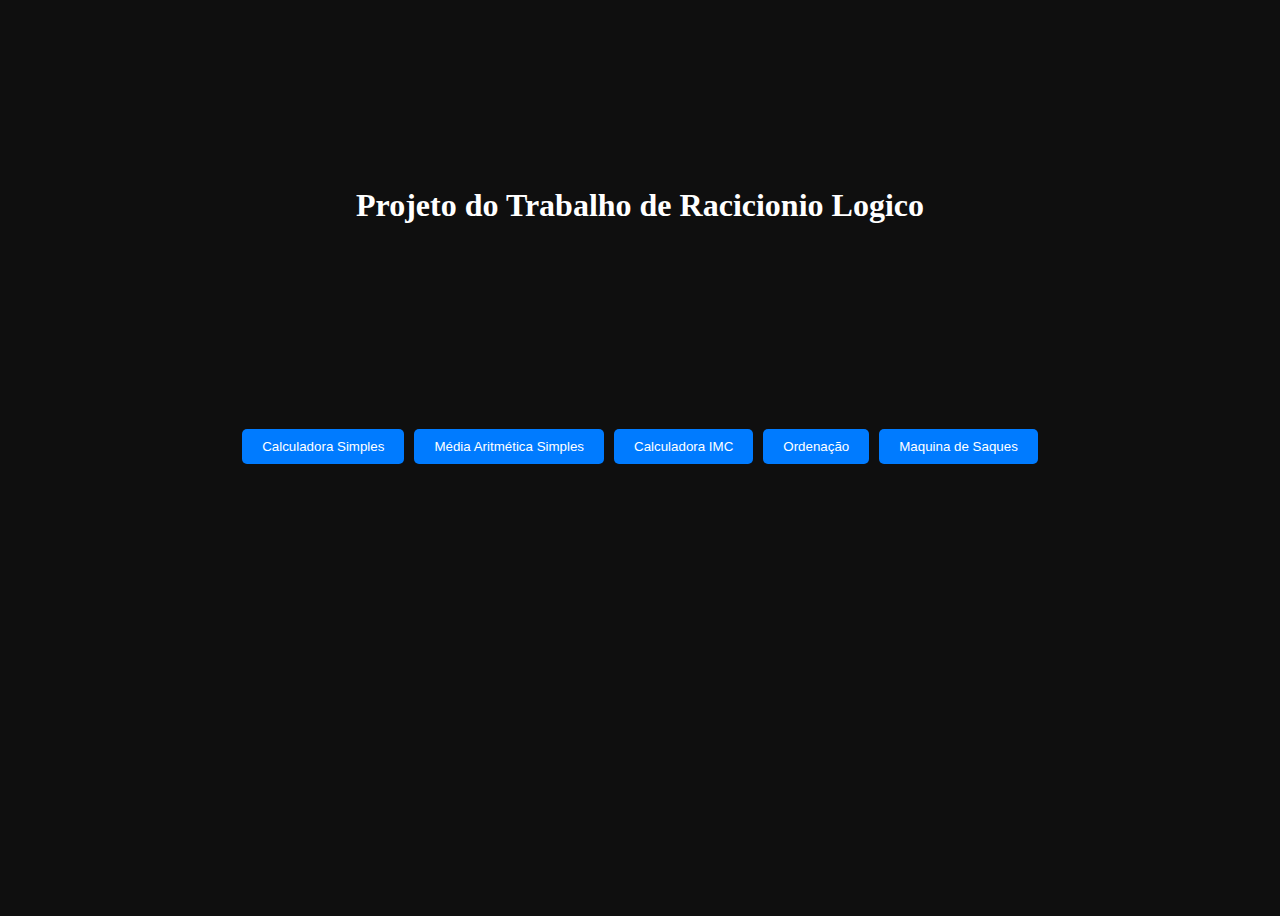
<file: index.html>
<!DOCTYPE html>
<html lang="en">
<head>
    <meta charset="UTF-8">
    <meta name="viewport" content="width=device-width, initial-scale=1.0">
    <title>Projeto Principal</title>
    <link rel="stylesheet" href="style.css">

</head>
<body>
        <div class="container-principal">
         <h1 id="titulo-principal">Projeto do Trabalho de Racicionio Logico</h1>
        
         <div class="container-botao">
             <button class="botao-padrao" onclick="abrirCalculadoraSimples()">Calculadora Simples</button>
             <button class="botao-padrao" onclick="abrirMediaAritmeticaSimples()">Média Aritmética Simples</button>
             <button class="botao-padrao" onclick="calculadoraIMC()">Calculadora IMC</button>
             <button class="botao-padrao" onclick="ordenacaoDeQuatroNumeros()">Ordenação </button>
             <button class="botao-padrao" onclick="maquina()">Maquina de Saques</button>
            </div>
        </div>
      
       <script type="text/javascript" src="app.js"> </script>
</body>
</html>
</file>
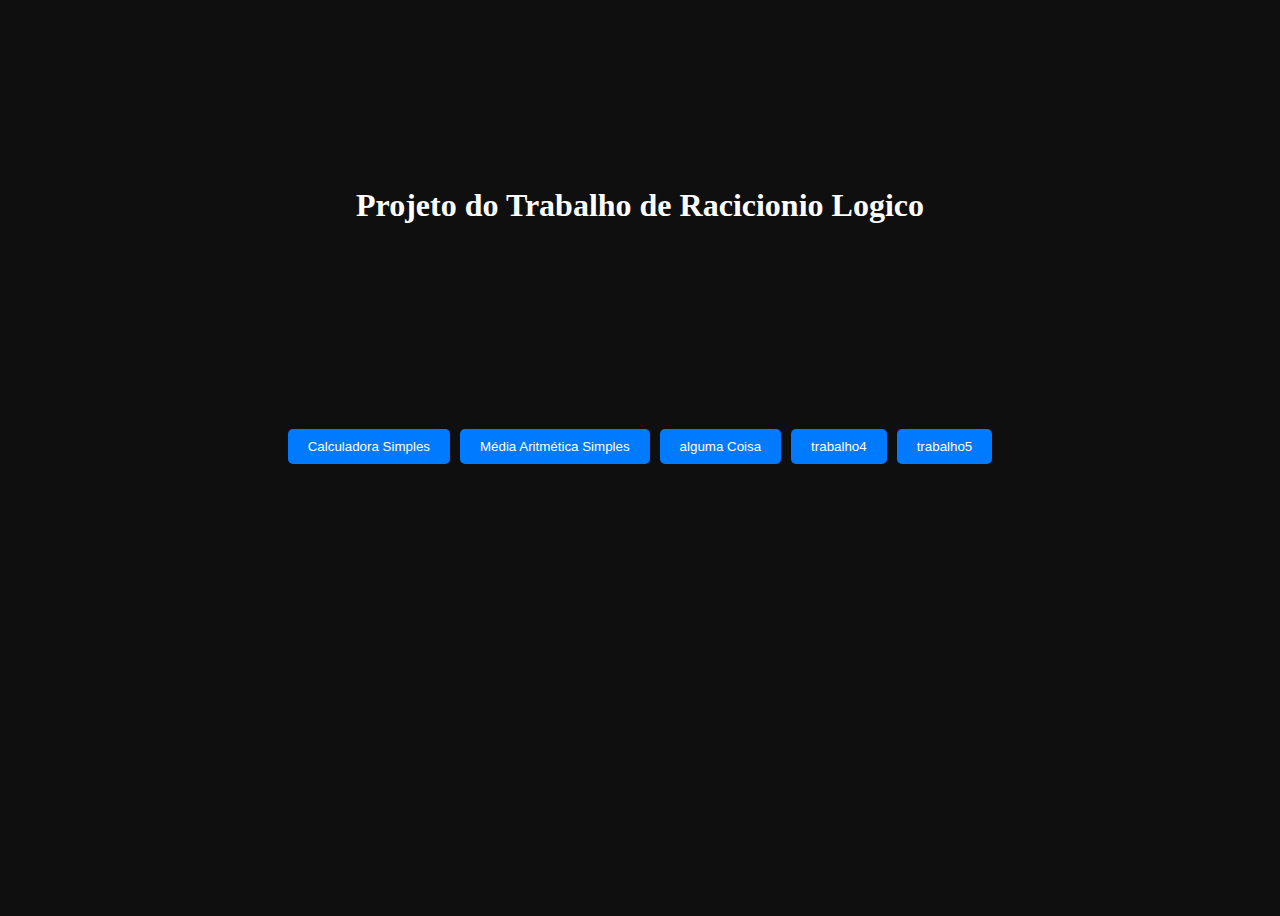
<file: Projeto Lógica ADS/index.html>
<!DOCTYPE html>
<html lang="en">
<head>
    <meta charset="UTF-8">
    <meta name="viewport" content="width=device-width, initial-scale=1.0">
    <title>Projeto Principal</title>
    <link rel="stylesheet" href="style.css">

</head>
<body>
        <div class="container-principal">
         <h1 id="titulo-principal">Projeto do Trabalho de Racicionio Logico</h1>
        
         <div class="container-botao">
             <button class="botao-padrao" onclick="abrirCalculadoraSimples()">Calculadora Simples</button>
             <button class="botao-padrao" onclick="abrirMediaAritmeticaSimples()">Média Aritmética Simples</button>
             <button class="botao-padrao">alguma Coisa</button>
             <button class="botao-padrao">trabalho4</button>
             <button class="botao-padrao">trabalho5</button>
            </div>
        </div>
      
       <script type="text/javascript" src="app.js"> </script>
</body>
</html>
</file>
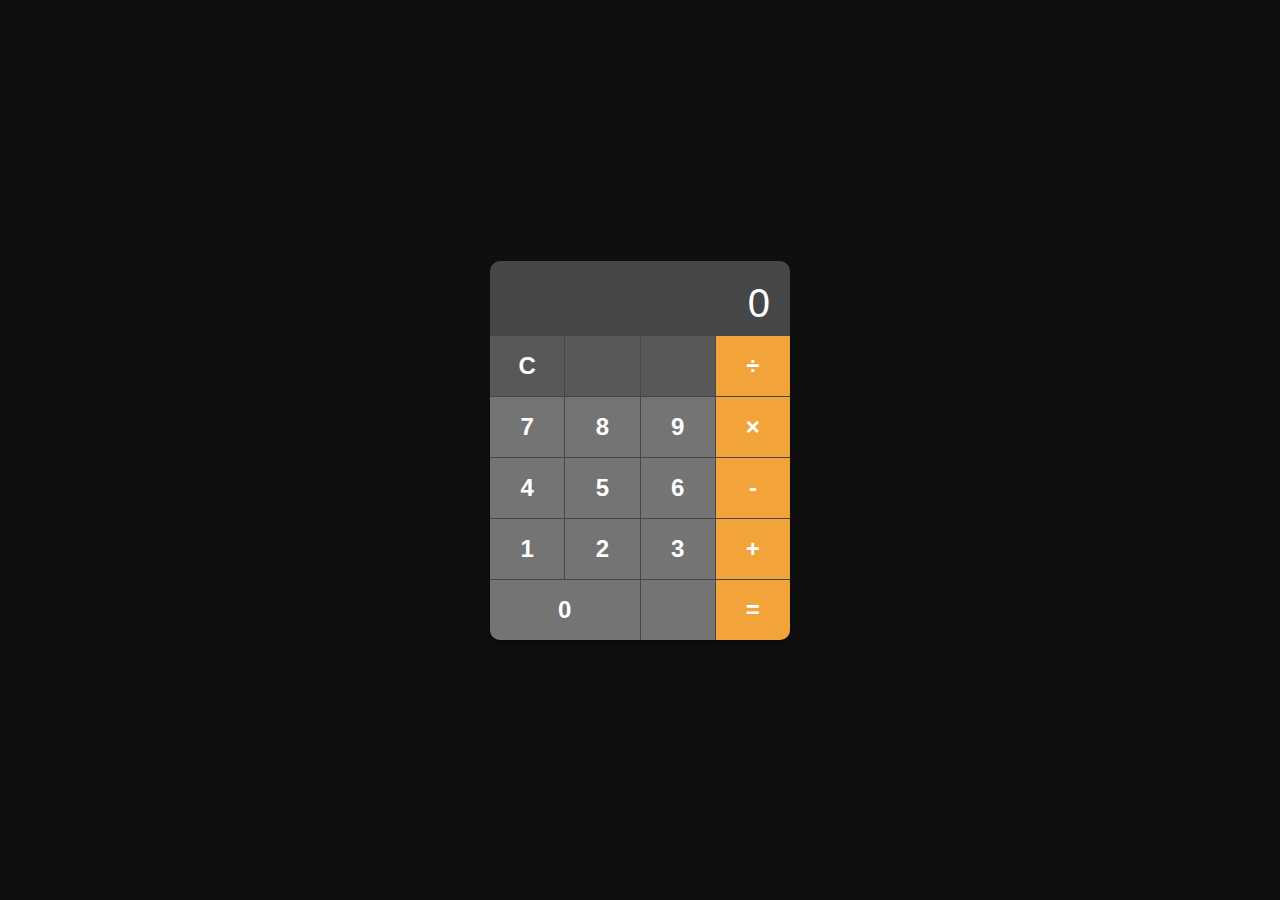
<file: calculadoraSimples/calculadora.html>
<!DOCTYPE html>
<html lang="en">
<head>
    <meta charset="UTF-8">
    <meta name="viewport" content="width=device-width, initial-scale=1.0">
    <title>Calculadora</title>
    <link rel="stylesheet" href="calculadora.css">
</head>
<body>
    <div class="calculator">
        <div id="display" class="display">0</div>
        <div class="buttons">
            <button class="botao-cinza" onclick="limpar()">C</button>
            <button class="botao-cinza" onclick="maisOuMenos()"></button>
            <button class="botao-cinza" onclick="porcentagem()"></button>
            <button class="botao-laranja" onclick="qualOperador('÷')">÷</button>

            <button class="botao-cinza-claro" onclick="qualNumero(7)">7</button>
            <button class="botao-cinza-claro" onclick="qualNumero(8)">8</button>
            <button class="botao-cinza-claro" onclick="qualNumero(9)">9</button>
            <button class="botao-laranja" onclick="qualOperador('x')">×</button>
    
            <button class="botao-cinza-claro" onclick="qualNumero(4)">4</button>
            <button class="botao-cinza-claro" onclick="qualNumero(5)">5</button>
            <button class="botao-cinza-claro" onclick="qualNumero(6)">6</button>
            <button class="botao-laranja" onclick="qualOperador('-')">-</button>
    
            <button class="botao-cinza-claro" onclick="qualNumero(1)">1</button>
            <button class="botao-cinza-claro" onclick="qualNumero(2)">2</button>
            <button class="botao-cinza-claro" onclick="qualNumero(3)">3</button>
            <button class="botao-laranja" onclick="qualOperador('+')">+</button>
    
            <button class="botao-cinza-claro button-zero" onclick="qualNumero(0)">0</button>
            <button class="botao-cinza-claro" onclick="virgula()"></button>
            <button class="botao-laranja" onclick="igual()">=</button>
        </div>
    </div>

    <script src="calculadora.js"></script>
</body>
</html>
</file>
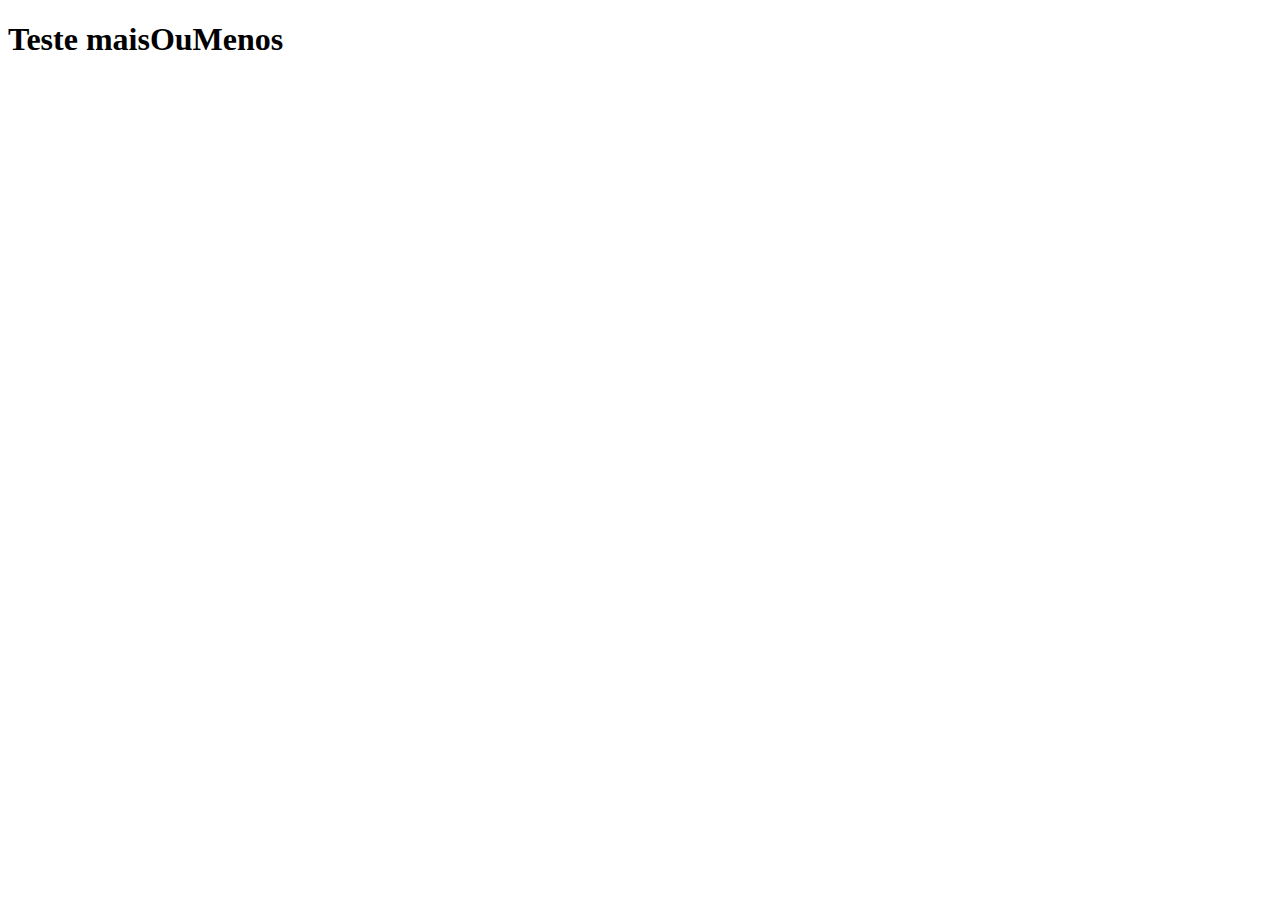
<file: Projeto Lógica ADS/mediaAritmetica/mediaAritmetica.html>
<!DOCTYPE html>
<html lang="en">
<head>
    <meta charset="UTF-8">
    <meta name="viewport" content="width=device-width, initial-scale=1.0">
    <title>Media Aritmética</title>
</head>
<body>
    <h1> Teste maisOuMenos</h1>
    
</body>
</html>
</file>
<file: style.css>
body {
  background-color: #0f0f0f;  
}
.container-principal {
    display: flex;
    flex-direction: column;
    justify-content: center;
    align-items: center;
    height: 100vh;
}
.container-botao {
    display: flex;
    flex-direction: row;
}

#titulo-principal {
    color: #fff;
    margin: 200px;
    margin-top: -260px; 
}
.botao-padrao {
    background-color: #007BFF;
    color: #fff;
    padding: 10px 20px;
    border: none;
    border-radius: 5px;
    cursor: pointer;
    margin: 5px;
}

.botao-padrao:hover {
    background-color: #0056b3;
}

.botao-padrao:active {
    background-color: #003b80;
}
</file>
<file: Projeto Lógica ADS/style.css>
body {
  background-color: #0f0f0f;  
}
.container-principal {
    display: flex;
    flex-direction: column;
    justify-content: center;
    align-items: center;
    height: 100vh;
}
.container-botao {
    display: flex;
    flex-direction: row;
}

#titulo-principal {
    color: #fff;
    margin: 200px;
    margin-top: -260px; 
}
.botao-padrao {
    background-color: #007BFF;
    color: #fff;
    padding: 10px 20px;
    border: none;
    border-radius: 5px;
    cursor: pointer;
    margin: 5px;
}

.botao-padrao:hover {
    background-color: #0056b3;
}

.botao-padrao:active {
    background-color: #003b80;
}
</file>
<file: calculadoraSimples/calculadora.css>
* {
    margin: 0;
    padding: 0;
    box-sizing: border-box;
  }
  
  body {
    display: flex;
    align-items: center;
    justify-content: center;
    height: 100vh;
    background-color: #0f0f0f;
  }
  
  .calculator {
    width: 300px;
    background-color: #464646;
    border-radius: 10px;
    box-shadow: 0px 4px 4px #00000040;
    font-family: "Helvetica Neue", sans-serif;
    overflow: hidden;
  }
  
  .display {
    height: 75px;
    padding: 20px;
    text-align: right;
    color: #fff;
    font-size: 2.5rem;
  }
  
  .buttons {
    display: grid;
    grid-template-columns: repeat(4, 1fr);
    grid-gap: 1px;
  }
  
  .buttons button {
    display: flex;
    justify-content: center;
    align-items: center;
    width: 100%;
    height: 60px;
    color: #fff;
    font-size: 1.5rem;
    font-weight: bold;
    border: none;
    outline: none;
    cursor: pointer;
  }
  
  .button-zero {
    grid-column: span 2;
  }
  
  .botao-cinza {
    background-color: #585858;
  }
  
  .botao-cinza-claro {
    background-color: #747474;
  }
  
  button:active {
    opacity: 0.9;
  }
  
  .botao-laranja {
    background-color: #f2a43b;
  }
</file>
